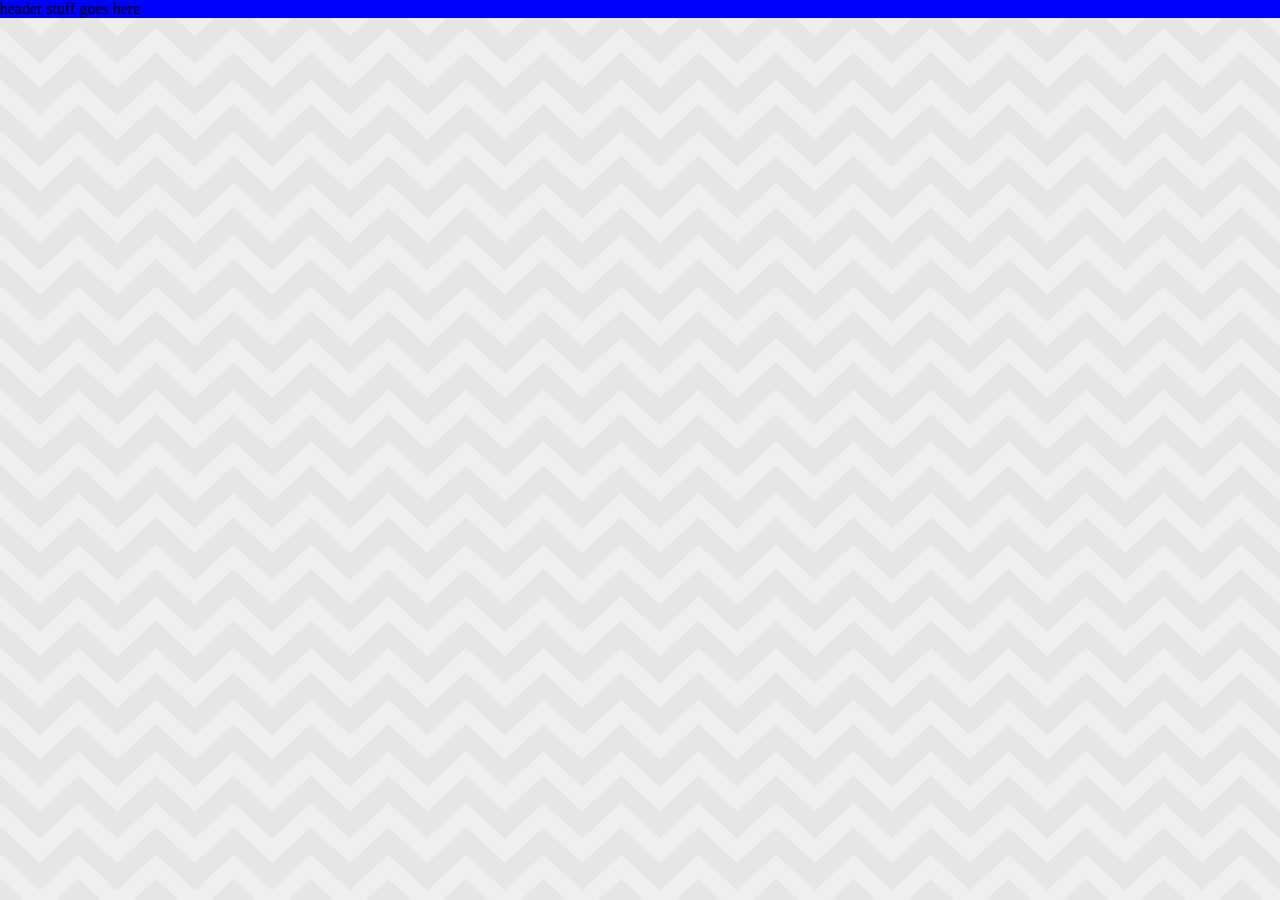
<file: ToyDrift/index.html>
<!DOCTYPE html>
<html lang="en">
<head>
	<meta charset="utf-8" />
	<title>Toy Drift</title>
	<link rel="stylesheet" href="style.css">
	<!--[if lt IE 9]>
	<script src="http://html5shim.googlecode.com/svn/trunk/html5.js"></script> 
	<![endif]-->
</head>

<body>
	<div id="wrap">
		<!-- BEGIN HEADER -->
		<header id="main">
			header stuff goes here
		</header>
		<!-- END HEADER -->
	</div>

</body>


</html>
</file>
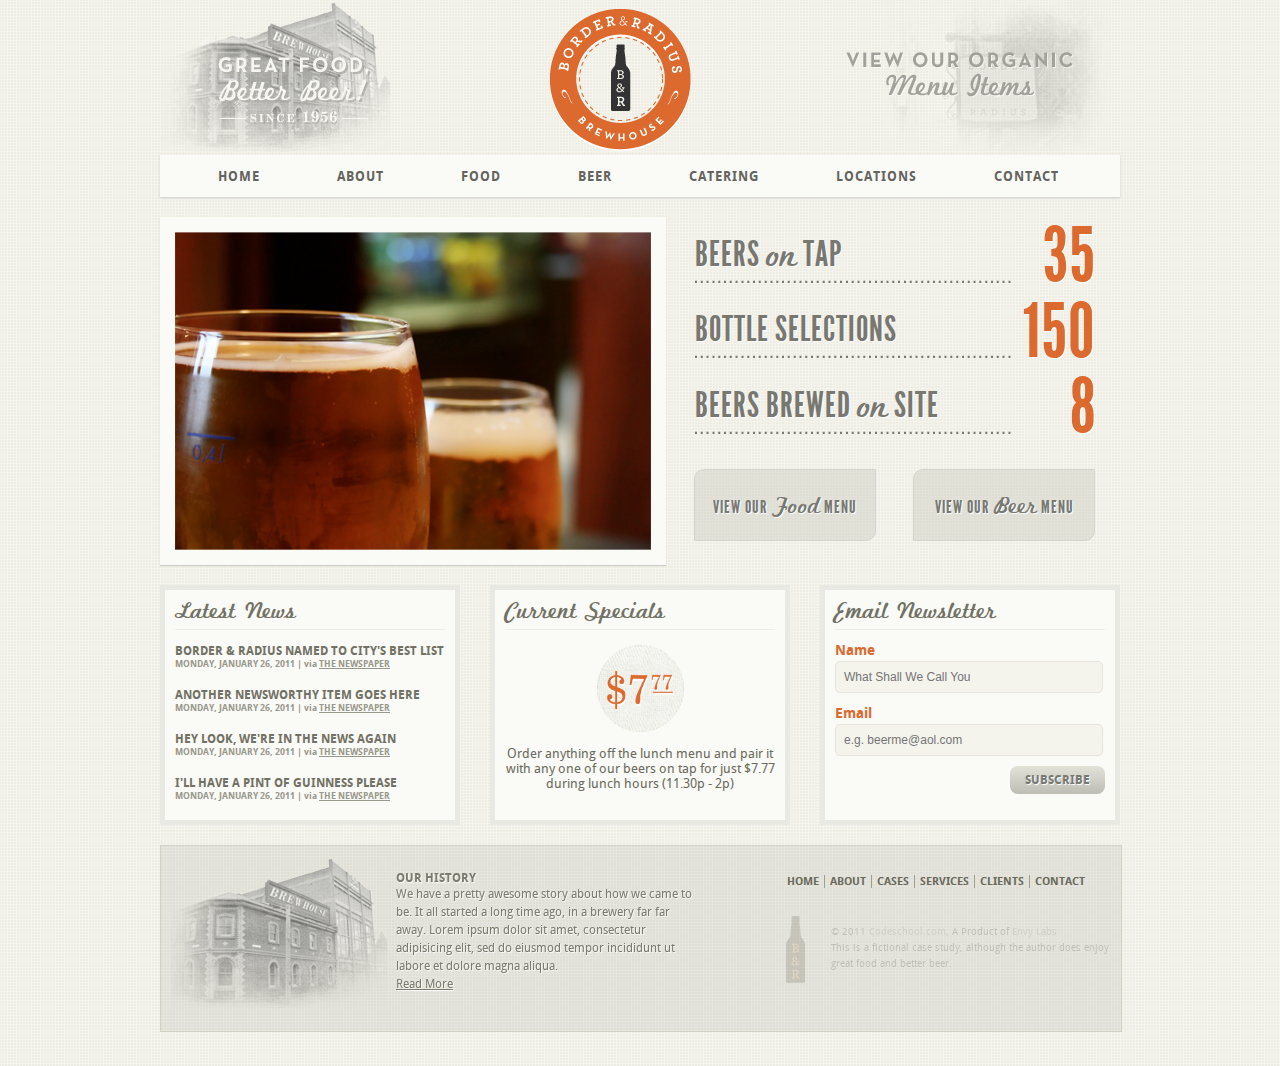
<file: _Examples/Border & Radius Example/index.html>
<!DOCTYPE html>
<html lang="en">
<head>
<meta charset="utf-8" />
<title>Border &amp; Radius Brewhouse - Great Food, Better Beer</title>
<link href="style.css" rel="stylesheet" />
<!--[if lt IE 9]>
<script src="http://html5shim.googlecode.com/svn/trunk/html5.js"></script> 
<![endif]-->
</head>

<body>

<div id="wrap">
<!-- BEGIN HEADER -->
	<header id="main">
		<a href="#" id="better-beer"></a>
		<h1 class="texthide"><a href="#" id="logo">Border &amp; Radius Brewhouse</a></h1>
		<a href="#" id="menu-promo"></a>
	</header>	
<!-- END HEADER -->

<!-- BEGIN NAVIGATION -->		
		<nav id="primary">
			<ul>
				<li><a href="#">Home</a></li>
				<li><a href="#">About</a></li>
				<li><a href="#">Food</a></li>
				<li><a href="#">Beer</a></li>
				<li><a href="#">Catering</a></li>
				<li><a href="#">Locations</a></li>
				<li><a href="#">Contact</a></li>
			</ul>
		</nav>
<!-- END NAVIGATION -->		

<!-- BEGIN PROMO SECTION -->
	<section id="promotional">
		<img src="images/featured.jpg" alt="Awesome Beer Image">
		<div id="selections">
			<ul>
				<li>Beers <em>on</em> Tap <span>35</span></li>
				<li class="bottle">Bottle Selections <span>150</span></li>
				<li>Beers Brewed <em>on</em> Site <span>8</span></li>
			</ul>
		</div>
		
		<a href="#" class="menu">View Our <span>Food</span> Menu</a>
		<a href="#" class="menu">View Our <span>Beer</span> Menu</a>
	
	</section>
<!-- END PROMO SECTION -->

<!-- BEGIN BLOCKS -->	
	<div id="blocks">
		<!-- BEGIN LATEST NEWS -->
		<section id="news" class="box">
			<header><h1 class="script">Latest News</h1></header>
			<article class="news-item">
				<header>
					<h1><a href="#">Border &amp; Radius Named to City's Best List</a></h1>
				</header>	
					<p><time datetime="2011-01-26" pubdate>Monday, January 26, 2011</time> | <span class="via">via</span> <a href="#">The Newspaper</a></p>
			</article>
			<article class="news-item">
				<header>
					<h1><a href="#">Another Newsworthy Item Goes Here</a></h1>
				</header>	
					<p><time datetime="2011-01-26" pubdate>Monday, January 26, 2011</time> | <span class="via">via</span> <a href="#">The Newspaper</a></p>
			</article>
			<article class="news-item">
				<header>
					<h1><a href="#">Hey Look, We're In The News Again</a></h1>
				</header>	
					<p><time datetime="2011-01-26" pubdate>Monday, January 26, 2011</time> | <span class="via">via</span> <a href="#">The Newspaper</a></p>
			</article>
			<article class="news-item">
				<header>
					<h1><a href="#">I'll Have a Pint of Guinness Please</a></h1>
				</header>	
					<p><time datetime="2011-01-26" pubdate>Monday, January 26, 2011</time> | <span class="via">via</span> <a href="#">The Newspaper</a></p>
			</article>		
		</section>
		<!-- END LATEST NEWS -->
		
		<!-- BEGIN SPECIALS -->
		<section id="specials" class="box">
			<header><h1 class="script">Current Specials</h1></header>
				<a href="#"><img class="price" src="images/price.png" alt="Price Image"></a>
				<p>Order anything off the lunch menu and pair it with any one of our beers on tap for just $7.77 during lunch hours (11.30p - 2p)</p>
		</section>
		<!-- END SPECIALS -->
		
		<!-- BEGIN NEWSLETTER -->
		<section id="newsletter" class="box box-right">
			<header><h1 class="script">Email Newsletter</h1></header>
				<form id="sign-up"> 
					<fieldset>
						<label for="news-name">Name</label>
						<input type="text" id="news-name" placeholder="What Shall We Call You" required /> 
					</fieldset>
					<fieldset> 
						<label for="news-email">Email</label> 
						<input type="email" id="news-email" placeholder="e.g. beerme@aol.com" required />
					</fieldset>
					<fieldset> 
						<input type="submit" value="Subscribe" />
					</fieldset> 
				</form>
		</section>
		<!-- END NEWSLETTER -->
	
	</div>
<!-- END BLOCKS -->	
	
<!-- BEGIN FOOTER -->	
	<footer id="primary-foot">
		<section id="history">
			<header><h1>Our History</h1></header>
			<p>We have a pretty awesome story about how we came to be. It all started a long time ago, in a brewery far far away. Lorem ipsum dolor sit amet, consectetur adipisicing elit, sed do eiusmod tempor incididunt ut labore et dolore magna aliqua.<br /> 
			<a href="#">Read More</a></p>
		</section>
		
		<section id="info">
			<nav id="footer-nav">
				<ul>
					<li><a href="#">Home</a></li>
					<li><a href="#">About</a></li>
					<li><a href="#">Cases</a></li>
					<li><a href="#">Services</a></li>
					<li><a href="#">Clients</a></li>
					<li><a href="#">Contact</a></li>
				</ul>
			</nav>	
			<div class="copyright">
  			<div id="beer-bottle">
  				 <div id="bottle">
  				    <div id="contents"></div>
  				    <div id="outline"></div>
  				 </div>
  				 <div id="pour"><div></div></div>
  				 <div id="drip"></div>
  				 <div id="puddle"></div>
  			</div>
			
        <p>&copy; 2011 <a href="http://codeschool.com">Codeschool.com</a>, A Product of <a href="http://envylabs.com">Envy Labs</a><br />
  			This is a fictional case study, although the author does enjoy great food and better beer.</p>
			</div>
		</section>
	
	</footer>
<!-- END FOOTER -->	

</div>

</body>

</html>
</file>
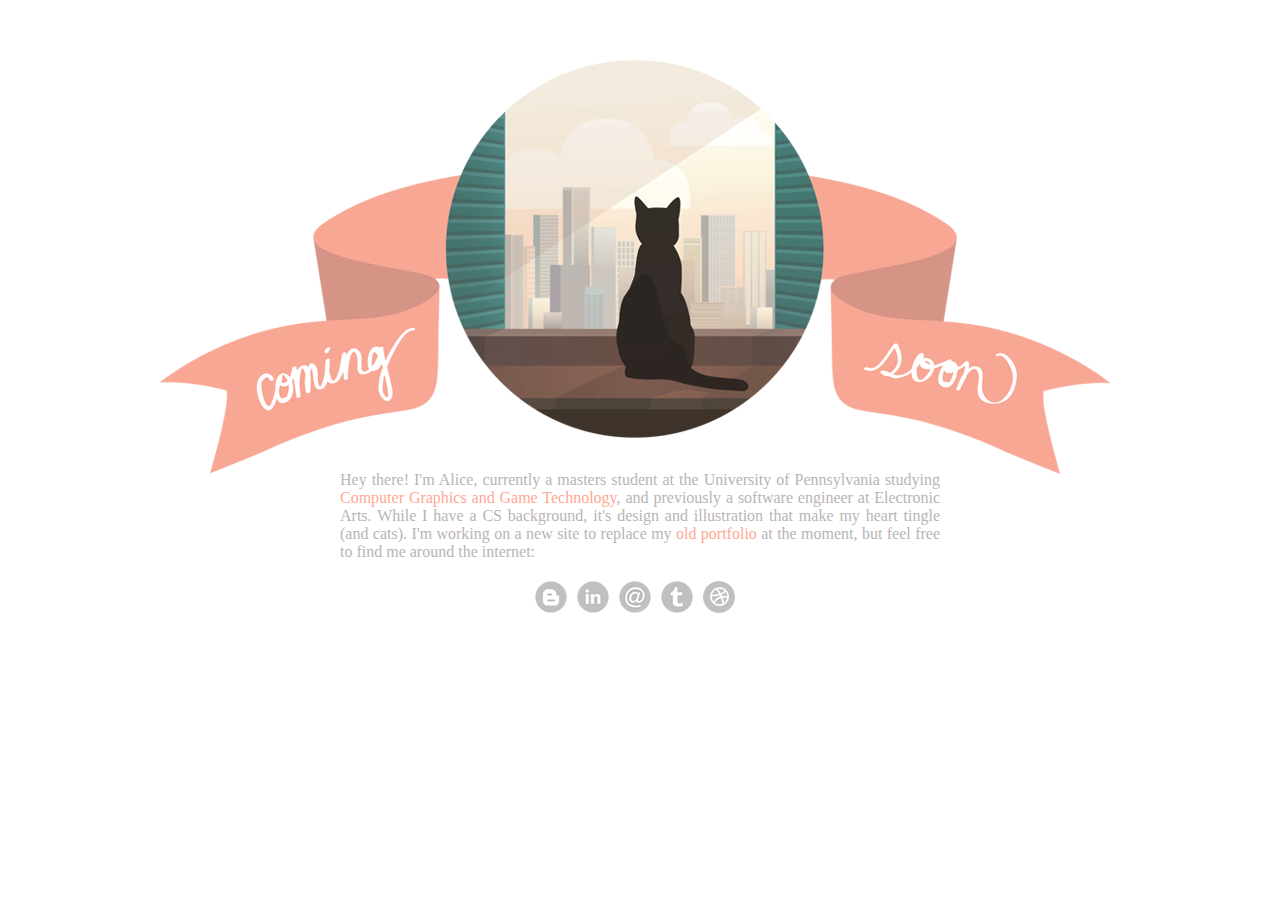
<file: alice-yang.com/coming_soon/index.html>
<!DOCTYPE html>
<html lang="en">
<head>
<meta charset="utf-8"/>
<title>Alice Yang | Coming Soon</title>
<link rel="stylesheet" type="text/css" href="style.css">

<!--[if lt IE 9]>
<script src="http://html5shim.googlecode.com/svn/trunk/html5.js"></script> 
<![endif]-->
</head>

<body>

<div id="wrap">

<!-- BEGIN HEADER -->
	<header id="main">
		<div id="coming-soon"></div>
	</header>
<!-- END HEADER -->

<!-- BEGIN ABOUT SECTION -->
	<section id="about">
		<p> Hey there! I'm Alice, currently a masters student at the University of Pennsylvania studying <a href="http://www.cis.upenn.edu/grad/cggt/cggt-overview.shtml">Computer Graphics and Game Technology</a>, and previously a software engineer at Electronic Arts. While I have a CS background, it's design and illustration that make my heart tingle (and cats). I'm working on a new site to replace my <a href="http://alice-yang.com/v0/">old portfolio</a> at the moment, but feel free to find me around the internet: </p>
	</section>
<!-- END ABOUT SECTION -->


<!-- BEGIN FOOTER -->
	<footer id="footer">
		<ul>
			<li><a id="blogger" href="http://y-alice.blogspot.com/"></a></li>
			<li><a id="linkedin" href="http://www.linkedin.com/in/alicey"></a></li>
			<li><a id="email" href="mailto:yangalice2008@gmail.com"></a></li>
			<li><a id="tumblr" href="http://alice-yang.tumblr.com/"></a></li>
            <li><a id="dribbble" href="http://dribbble.com/aliceyang/"></a></li>
		</ul>
	</footer>
<!-- END FOOTER -->

</div>
</body>
</html>
</file>
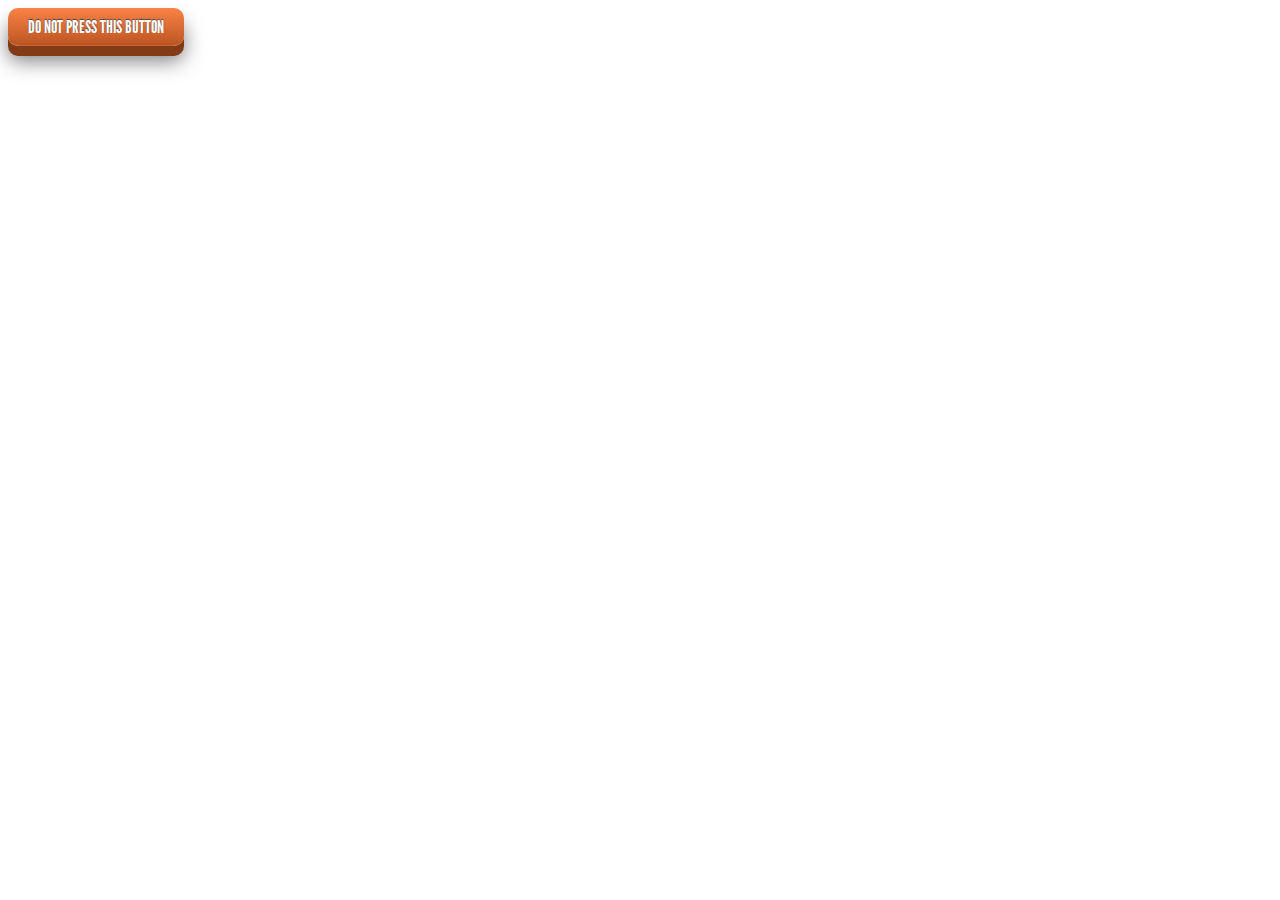
<file: _Examples/Border & Radius Example/3DButton.html>
<!DOCTYPE html>
<html lang="en">
<head>
<meta charset="utf-8" />
<style>
	@font-face {
	  font-family: 'LeagueGothicRegular';
	  src: url('fonts/League_Gothic-webfont.eot');
	  src: local('☺'), url('fonts/League_Gothic-webfont.woff') format('woff'), url('fonts/League_Gothic-webfont.ttf') format('truetype'), url('fonts/League_Gothic-webfont.svg#webfontFHzvtkso') format('svg');
	  font-weight: bold;
	  font-style: normal;
	}
	a:link, a:visited {
	  text-decoration: none;
	  color: #fff;
	  border: none;
	}
	a img {
	  border: none;
	}
	
	
	/* FUNCTIONAL CSS */
	.button {
	  display: inline-block;
	  -webkit-border-radius: 10px;
	  -moz-border-radius: 10px;
	  border-radius: 10px;
	  -webkit-box-shadow: 0 10px 0 #823a17,  0 15px 20px rgba(0, 0, 0, .5);
	  -moz-box-shadow: 0 10px 0 #823a17,  0 15px 20px rgba(0, 0, 0, .5);
	  box-shadow: 0 10px 0 #823a17,  0 15px 20px rgba(0, 0, 0, .5);
	  -webkit-transition: all .2s ease-in-out;
	  -moz-transition: all .2s ease-in-out;
	  transition: all .2s ease-in-out;
	}
	.button span {
	  display: inline-block;
	  padding: 10px 20px;
	  font-family: 'LeagueGothicRegular', sans-serif;
	  font-size: 18px;
	  text-transform: uppercase;
	  line-height: 1;
	  text-shadow: 0 -1px 1px rgba(19, 65, 88, .8);
	  background: #bb5422;
	  background: -webkit-gradient(linear, 0% 0%, 0% 100%, from(#FA8246), to(#bb5422));
	  background: -moz-linear-gradient(top, #FA8246, #BB5422);
	  -webkit-border-radius: 10px;
	  -moz-border-radius: 10px;
	  border-radius: 10px;
	  -webkit-box-shadow: inset 0 -1px 1px rgba(255, 255, 255, .10);
	  -moz-box-shadow: inset 0 -1px 1px rgba(255, 255, 255, .10);
	  box-shadow: inset 0 -1px 1px rgba(255, 255, 255, .10);
	  -webkit-transition: all .2s ease-in-out;
	  -moz-transition: all .2s ease-in-out;
	  transition: all .2s ease-in-out;
	}
	.button:active {
	  -webkit-transition: -webkit-transform 0s ease-in-out;
	  -moz-transition: -moz-transform 0s ease-in-out;
	  transition: transform 0s ease-in-out;
	  -webkit-box-shadow: 0 8px 0 #823a17,  0 12px 10px rgba(0, 0, 0, .3);
	  -moz-box-shadow: 0 8px 0 #823a17,  0 12px 10px rgba(0, 0, 0, .3);
	  box-shadow: 0 8px 0 #823a17,  0 12px 10px rgba(0, 0, 0, .3);
	}
	.button:active span {
	  -webkit-transition: -webkit-transform 0s ease-in-out;
	  -moz-transition: -moz-transform 0s ease-in-out;
	  transition: transform 0s ease-in-out;
	  -webkit-transform: translate(0, 4px);
	  -moz-transform: translate(0, 4px);
	  transform: translate(0, 4px);
	}
</style>
</head>

<body>

	<div>
	  <a href="#" class="button"><span>Do Not Press This Button</span></a>
	</div>

</body>

</html>
</file>
<file: _Examples/Border & Radius Example/style.css>
/* 
Title:		Styles for Border & Radius Case Study Site
Author: 	@jasonvanlue for Envy Labs (http://www.envylabs.com)
*/

/***** @font-face Generated by Font Squirrel http://www.fontsquirrel.com *****/

@font-face {
	font-family: 'DroidSansRegular';
	src: url('fonts/DroidSans-webfont.eot');
	src: local('☺'), url('fonts/DroidSans-webfont.woff') format('woff'), url('fonts/DroidSans-webfont.ttf') format('truetype'), url('fonts/DroidSans-webfont.svg#webfontw7zqO19G') format('svg');
	font-weight: normal;
	font-style: normal;
}

@font-face {
	font-family: 'DroidSansBold';
	src: url('fonts/DroidSans-Bold-webfont.eot');
	src: local('☺'), url('fonts/DroidSans-Bold-webfont.woff') format('woff'), url('fonts/DroidSans-Bold-webfont.ttf') format('truetype'), url('fonts/DroidSans-Bold-webfont.svg#webfontSOhoM6aS') format('svg');
	font-weight: bold;
	font-style: normal;
}

@font-face {
	font-family: 'LeagueGothicRegular';
	src: url('fonts/League_Gothic-webfont.eot');
	src: local('☺'), url('fonts/League_Gothic-webfont.woff') format('woff'), url('fonts/League_Gothic-webfont.ttf') format('truetype'), url('fonts/League_Gothic-webfont.svg#webfontFHzvtkso') format('svg');
	font-weight: bold;
	font-style: normal;
}

@font-face {
	font-family: 'MarketingScriptRegular';
	src: url('fonts/MarketingScript-webfont.eot');
	src: local('☺'), url('fonts/MarketingScript-webfont.woff') format('woff'), url('fonts/MarketingScript-webfont.ttf') format('truetype'), url('fonts/MarketingScript-webfont.svg#webfontZ5AiaAsu') format('svg');
	font-weight: normal;
	font-style: normal;
}



/***** Reset! Modified From: http://developer.yahoo.com/yui/reset *****/

body,div,dl,dt,dd,ul,ol,li,h1,h2,h3,h4,h5,h6,pre,form,fieldset,input,textarea,p,blockquote,th,td { margin: 0; padding: 0; }
table { border-collapse: collapse; border-spacing: 0; }
fieldset,img { border: 0; }
address,caption,cite,code,dfn,em,strong,th,var { font-style: normal; font-weight: normal; }
ol,ul { list-style: none; }
caption,th { text-align: left; }
h1,h2,h3,h4,h5,h6 { font-size: 100%; font-weight: normal; }
q:before,q:after { content: ''; }
abbr,acronym { border: 0; }
a { outline: none; text-decoration: none; }
a img { border: none; }
.clear { clear: both; font-size: 1px; line-height: 1px; overflow: hidden; visibility: hidden; width: 0; height: 0; }
.texthide { text-indent: -9999em; }

article, aside, details, figcaption, figure,
footer, header, hgroup, menu, nav, section {
display:block;
}

body {
	background: url(images/bg.png) repeat;
}

#wrap {
	margin: 0 auto;
	width: 960px;
	padding: 0;
}

/***** HEADER & NAVIGATION *****/

#main {
	position: relative;
	width: 100%;
	height: 145px;
}

#better-beer {
	float: left;
	width: 230px;
	height: 152px;
	background: url(images/better-beer.png) no-repeat;
	opacity: .65;
}

#better-beer:hover {
	opacity: 1;
}

#logo {
	position: absolute;
	top: 8px;
	left: 390px;
	width: 141px;
	height: 144px;
	background: url(images/logo.png) no-repeat;
	-webkit-transition: opacity .2s ease-in-out;
	-moz-transition: opacity .2s ease-in-out;
	-o-transition: opacity .2s ease-in-out;
	transition: opacity .2s ease-in-out;
	
}

#logo:hover {
	opacity: .70;
}

#menu-promo {
	float: right;
	width: 274px;
	height: 154px;
	background: url(images/menu-items.png) no-repeat;
	opacity: .65;
}

#menu-promo:hover {
	opacity: 1;
}

#primary {
	width: 100%;
	height: 28px;
	background-color: #fafaf6;
	margin-top: 10px;
	margin-bottom: 20px;
	padding-top: 14px;
	-webkit-box-shadow: 0px 1px 2px #ccc;
	-moz-box-shadow: 0px 1px 2px #ccc;
	box-shadow: 0px 1px 2px #ccc;
	font: bold 13px "DroidSansBold", Verdana,sans-serif;
	font-weight: bold;
	text-transform: uppercase;
	letter-spacing: 1px;
}

#primary ul li {
	display: inline;
	padding-left: 43px;
}

#primary li a {
	padding: 5px 15px;
	color: #64645d;
	text-shadow: 1px 1px 1px #fff;
	-webkit-border-radius: 5px;
	-moz-border-radius: 5px;
	border-radius: 5px;
	-webkit-transition: all .3s ease-in-out;
	-moz-transition: all .3s ease-in-out;
	-o-transition: all .3s ease-in-out;
	transition: all .3s ease-in-out;
}

#primary li a:hover {
	color: #dc692e;
	background: #efefe9;
}


/***** PROMOTIONAL SECTION *****/

#promotional {
}

#promotional img {
	float: left;
	border: 15px solid #fafaf6;
	-webkit-box-shadow: 0px 1px 1px #ccc;
	-moz-box-shadow: 0px 1px 1px #ccc;
	box-shadow: 0px 1px 1px #ccc;
}

#promotional img:hover {
	-webkit-transform: scale(1.1) rotate(-2deg); 
	-moz-transform: scale(1.1) rotate(-2deg); 
	-o-transform: scale(1.1) rotate(-2deg); 
	transform: scale(1.1) rotate(-2deg);
}

#selections {
	float: right;
	width: 425px;
	margin-top: 15px;
}

#selections ul li {
	width: 316px;
	background: url(images/divider.png) no-repeat bottom left;
	font: normal 35px "LeagueGothicRegular", Tahoma, Arial, sans-serif;
	text-transform: uppercase;
	color: #787871;
	text-shadow: 1px 1px 1px #fff;
	position: relative;
	margin-bottom: 25px;
	letter-spacing: 1px;
}

#selections ul li.bottle {
	padding-bottom: 8px;
}

#selections em {
	text-transform: lowercase;
	font-style: italic;
	font: normal 35px "MarketingScriptRegular", Georgia, serif;
	letter-spacing: 0;
}

#selections span {
	position: absolute;
	top: -21px;
	right: -85px;
	font: normal 75px "LeagueGothicRegular", Tahoma, Arial, sans-serif;
	color: #dc692e;
}

#promotional a.menu {
	width: 180px;
	height: 50px;
	padding: 20px 0 0 0;
	text-align: center;
	float: left;
	background: #d0d0c6;
	background: rgba(208, 208, 198, .5);
	margin: 10px 0 0 28px;
	-webkit-border-top-left-radius: 10px;
	-moz-border-radius-topleft: 10px;
	border-radius-top-left: 10px;
	-webkit-border-bottom-right-radius: 10px;
	-moz-border-radius-bottomright: 10px;
	border-radius-bottom-right: 10px;
	font: normal 18px "LeagueGothicRegular", Tahoma, Arial, sans-serif;
	text-transform: uppercase;
	letter-spacing: 1px;
	border: 1px solid #d4d4cd;
	-webkit-transition: all .3s ease-in-out;
	-moz-transition: all .3s ease-in-out;
	-o-transition: all .3s ease-in-out;
	transition: all .3s ease-in-out;
	color: #787871;
	text-shadow: 1px 1px 1px #fff;
}

#promotional a.menu span {
	font: normal 24px "MarketingScriptRegular", Georgia, serif;
	text-transform: none;
	letter-spacing: 0;
}

#promotional a.menu:hover {
	color: #dc692e;
	background: #ababa2;
	background: rgba(208, 208, 198, .9);
}

#promotional .menu:last-child {
	float: right;
	margin-right: 25px;
}

/***** BLOCKS*****/

#blocks {
	float: left;
	margin-top: 20px;
}

#blocks section {
	float: left;
	width: 290px;
	height: 230px;
	display: inline;
	background: #fafaf6;
	border: 5px solid #e9e9e4;
	margin-right: 30px;
}

#blocks section:last-child {
	margin-right: 0;
}

.box h1.script {
	font: normal 24px "MarketingScriptRegular", Georgia, serif;
	color: #717165;
	margin-left: 10px;
	padding: 5px 0 0 0;
	border-bottom: 1px solid #ecece9;
	width: 270px;
	text-align: left;
}

/***** NEWS *****/

.news-item h1 a {
	font: bold 12px "DroidSansBold", Verdana, sans-serif;
	color: #717165;
	text-transform: uppercase;
}


#news p {
	font: normal 9px "DroidSansBold", Verdana, sans-serif;
	color: #98988c;
	text-transform: uppercase;
}

#news p a {
	color: #98988c;
	text-decoration: underline;
}

#news p a:hover {
	text-decoration: none;
}

#news p span.via {
	text-transform: none;
}

.news-item {
	margin-top: 6px;
	padding: 5px 0 5px 10px;
	width: 285px;
	-webkit-border-top-right-radius: 5px;
	-webkit-border-bottom-right-radius: 5px;
	-moz-border-radius-topright: 5px;
	-moz-border-radius-bottomright: 5px;
	border-top-right-radius: 5px;
	border-bottom-right-radius: 5px;
	-webkit-transition: width 0.3s linear, background 0.2s ease;
	-moz-transition: width 0.3s linear, background 0.2s ease;
	-o-transition: width 0.3s linear, background 0.2s ease;
	transition: width 0.3s linear, background 0.2s ease;
	
}

.news-item:hover {
	width: 300px;
	background: #d0d0c6;
	background: rgba(208, 208, 198, .5);
}

/***** SPECIALS *****/

#specials {
	text-align: center;
}

#specials p {
	padding: 10px;
	font: normal 13px "DroidSansRegular", Verdana, Arial, sans-serif;
	color: #6a6a5d;
}

#specials img.price {
	margin-top: 15px;
	width: 87px;
}

#specials img.price:hover {
	-webkit-transform: rotate(-5deg); 
	-moz-transform: rotate(-5deg); 
	-o-transform: rotate(-5deg); 
	transform: rotate(-5deg);
}

/***** NEWSLETTER *****/

#sign-up fieldset { margin: 10px 0 10px 10px; }

#sign-up label { 
	display: block; 
	font: bold 14px "DroidSansBold", Verdana, sans-serif; 
	line-height: 1.5em; 
	color: #dc692e;  
}

#sign-up fieldset:last-child { margin: 0; }

#sign-up fieldset input[type="text"], #sign-up fieldset input[type="email"] { 
	width: 250px; 
	padding: 8px 8px; 
	font-size: 12px;
	color: #89897e; 
	border: 1px solid #e5e5dd; 
	background: #f4f4ed; 
	-webkit-border-radius: 5px; 
	-moz-border-radius: 5px; 
	-o-border-radius: 5px; 
	border-radius: 5px; }
	

#sign-up input[type="submit"] {
	float: right;
	margin-right: 10px;
	padding: 8px 15px;
	font: bold 12px "DroidSansBold", Verdana, sans-serif;
	text-transform: uppercase;
	line-height: 1;
	color: #787871;
	text-shadow: 1px 1px 1px #fff;
	border: none;
	background-image: -webkit-gradient(linear, 0% 0%, 0% 100%, from(#E2E2D9), to(#BDBDB5)); 
	background-image: -moz-linear-gradient(19% 75% 90deg,#BDBDB5, #E2E2D9);
	background-color: #e2e2d9;
	-webkit-border-radius: 8px; 
	-moz-border-radius: 8px; 
	-o-border-radius: 8px; 
	border-radius: 8px;
	cursor: pointer;
}

#sign-up input[type="submit"]:hover {
	-webkit-box-shadow: 1px 1px 3px rgba(0, 0, 0, .4); 
	-moz-box-shadow: 1px 1px 3px rgba(0, 0, 0, .4);
	box-shadow: 1px 1px 3px rgba(0, 0, 0, .4);
}

/***** FOOTER *****/

#primary-foot {
	width: 940px;
	float: left;
	margin-top: 20px;
	padding: 10px;
	background: #e2e2d7;
	background: rgba(149, 149, 137, .15);
	border: 1px solid #d2d2c4;
}

#history {
	float: left;
	width: 300px;
	height: 150px;
	background: url(images/history.png) no-repeat top left;
	opacity: .85;
	padding: 15px 0 0 225px;
	color: #6a6a5d;
	text-shadow: 1px 1px 1px #fff;
	clear: none;
}

#history h1 {
	font: bold 12px "DroidSansBold", Verdana, sans-serif;
	text-transform: uppercase;
}

#history p {
	font: normal 12px "DroidSansRegular", Verdana, sans-serif;
	line-height: 18px;
}

#history p a {
	text-decoration: underline;
	color: #6a6a5d;
}

#history p a:hover {
	text-decoration: none;
}

#info {
	float: right;
	width: 325px;
	margin-top: 15px;
	position: relative;
}

#info a, #info a:visited {
	color: #6a6a5d;
}

#info a:hover {
	text-decoration: underline;
}

#info ul li {
	display: inline;
	border-right: 1px solid #9f9f8f;
	padding: 0 5px 0 1px;
	font: bold 11px "DroidSansBold", Verdana, sans-serif;
	text-transform: uppercase;
	text-align: right;
}

#info ul li:last-child {
	border-right: none;
}

.copyright {
	opacity: .15;
	position: relative;
	-webkit-transition: opacity .3s ease-in-out;
	-moz-transition: opacity .3s ease-in-out;
	-o-transition: opacity .3s ease-in-out;
	transition: opacity .3s ease-in-out;
}

.copyright p {
	padding: 20px 0 0 45px;
	font: normal 10px "DroidSansRegular", Verdana, sans-serif;
	line-height: 16px;
	margin-top: 15px;
	color: #000000;
}


.copyright:hover {
	opacity: .7;
}

/***** BEER BOTTLE *****/

#beer-bottle {
  height: 150px;
  position: absolute;
  left: 0;
  top: 12px;
  width: 30px;
}

@-webkit-keyframes bottle {
  0% {
    height: 67px;
  }
  7% {
    height: 67px;
  }
  95% {
    height: 0px;
  }
  100% {
    height: 0;
  }
}
@-moz-keyframes bottle {
  0% {
    height: 67px;
  }
  7% {
    height: 67px;
  }
  95% {
    height: 0px;
  }
  100% {
    height: 0;
  }
}

@-webkit-keyframes pour {
  0% {
    background-position: 0 0;
    height: 0;
  }
  5% {
    background-position: 0 0;
    height: 0;
  }
  10% {
    background-position: 0 0;
    height: 75px;
  }
  95% {
    background-position: 0 0;
    height: 75px;
  }
  100% {
    background-position: 0 75px;
    height: 75px;
  }
}
@-moz-keyframes pour {
  0% {
    background-position: 0 0;
    height: 0;
  }
  5% {
    background-position: 0 0;
    height: 0;
  }
  10% {
    background-position: 0 0;
    height: 75px;
  }
  95% {
    background-position: 0 0;
    height: 75px;
  }
  100% {
    background-position: 0 75px;
    height: 75px;
  }
}

@-webkit-keyframes pour-bubbles {
  0% { background-position: 0 -75px; }
  100% { background-position: 0 0; }
}
@-moz-keyframes pour-bubbles {
  0% { background-position: 0 -75px; }
  100% { background-position: 0 0; }
}

@-webkit-keyframes puddle {
  10% {
    height: 0;
  }
  15% {
    height: 5px;
  }
  98% {
    height: 5px;
  }
  100% {
    height: 0;
  }
}
@-moz-keyframes puddle {
  10% {
    height: 0;
  }
  15% {
    height: 5px;
  }
  98% {
    height: 5px;
  }
  100% {
    height: 0;
  }
}

/***** BOTTLE *****/

#bottle,
#bottle #contents,
#bottle #outline {
  height: 67px;
  position: relative;
  width: 20px;
  -moz-transition: all 0.5s linear;
  -webkit-transition: all 0.5s linear;
  transition: all 0.5s linear;
  z-index: 3;
}

#bottle #contents {
  background: url(images/contents.png) 1px 1px no-repeat;
  left: 0;
  position: absolute;
  top: 0;
}

#bottle #outline {
  background: url(images/bottle.png) no-repeat;
  left: 0;
  position: absolute;
  top: 0;
}

.copyright:hover #bottle {
  -moz-transform: rotate(165deg);
  -webkit-transform: rotate(165deg);
  transform: rotate(165deg);
}

.copyright:hover #contents {
  -moz-animation: bottle 10s linear 1 forwards;
  -webkit-animation: bottle 10s linear 1 forwards;
  animation: bottle 10s linear 1 forwards;
}

/***** POUR *****/

#pour {
  background: url(images/pour.png) 0 0 no-repeat;
  display: none;
  height: 0;
  left: 16px;
  overflow: hidden;
  position: absolute;
  top: 65px;
  width: 4px;
  z-index: 2;
}

#pour div {
  background: url(images/bubbles.png) 0 -75px no-repeat;
  height: 170px;
  width: 4px;
  -moz-animation: pour-bubbles 1.5s linear infinite;
  -webkit-animation: pour-bubbles 1.5s linear infinite;
  animation: pour-bubbles 1.5s linear infinite;
}

.copyright:hover #pour {
  display: block;
  -moz-animation: pour 9.8s linear 1;
  -webkit-animation: pour 9.8s linear 1;
  animation: pour 9.8s linear 1;
}

/***** PUDDLE *****/

#puddle {
  background: url(images/puddle.png) no-repeat;
  height: 0px;
  left: -2px;
  position: absolute;
  top: 139px;
  width: 40px;
  z-index: 1;
}

.copyright:hover #puddle {
  -moz-animation: puddle 10s linear 1;
  -webkit-animation: puddle 10s linear 1;
  animation: puddle 10s linear 1;
}
</file>
<file: ToyDrift/style.css>
/***** Reset! Modified From: http://developer.yahoo.com/yui/reset *****/

body,div,dl,dt,dd,ul,ol,li,h1,h2,h3,h4,h5,h6,pre,form,fieldset,input,textarea,p,blockquote,th,td { margin: 0; padding: 0; }
table { border-collapse: collapse; border-spacing: 0; }
fieldset,img { border: 0; }
address,caption,cite,code,dfn,em,strong,th,var { font-style: normal; font-weight: normal; }
ol,ul { list-style: none; }
caption,th { text-align: left; }
h1,h2,h3,h4,h5,h6 { font-size: 100%; font-weight: normal; }
q:before,q:after { content: ''; }
abbr,acronym { border: 0; }
a { outline: none; text-decoration: none; }
a img { border: none; }
.clear { clear: both; font-size: 1px; line-height: 1px; overflow: hidden; visibility: hidden; width: 0; height: 0; }
.texthide { text-indent: -9999em; }

article, aside, details, figcaption, figure,
footer, header, hgroup, menu, nav, section {
display:block;
}

body {
	background: url(images/TD_Pattern.png) repeat;
}

#wrap {
	margin: 0 auto;
	padding: 0;
	background-color: blue;
}
</file>
<file: alice-yang.com/coming_soon/style.css>
/*
Alice Yang
*/



/***** Reset! Modified From: http://developer.yahoo.com/yui/reset *****/

body,div,dl,dt,dd,ul,ol,li,h1,h2,h3,h4,h5,h6,pre,form,fieldset,input,textarea,p,blockquote,th,td { margin: 0; padding: 0; }
table { border-collapse: collapse; border-spacing: 0; }
fieldset,img { border: 0; }
address,caption,cite,code,dfn,em,strong,th,var { font-style: normal; font-weight: normal; }
ol,ul { list-style: none; }
caption,th { text-align: left; }
h1,h2,h3,h4,h5,h6 { font-size: 100%; font-weight: normal; }
q:before,q:after { content: ''; }
abbr,acronym { border: 0; }
a { outline: none; text-decoration: none; }
a img { border: none; }
.clear { clear: both; font-size: 1px; line-height: 1px; overflow: hidden; visibility: hidden; width: 0; height: 0; }
.texthide { text-indent: -9999em; }

article, aside, details, figcaption, figure,
footer, header, hgroup, menu, nav, section {
display:block;
}

body {
	/*background: url(images/bg.png) repeat;*/
	color: #b9b4b4;
}

#wrap {
	margin: 0 auto;
	width: 960px;
	padding: 0;
}

/***** HEADER *****/

#main {
	position: relative;
	top: 60px;
	width: 100%;
	height: 436px;
}

#coming-soon {
	float: left;
	width: 950px;
	height: 414px;
	background: url(images/ribbon.png) no-repeat;
}

#about{
	position: relative;
	margin: 0 auto;
	top:35px;
	width: 600px;
	text-align: justify;
	font-family: "Georgia";
}

#footer{
	position: relative;
	margin: 0 auto;
	padding: 0;
	top:55px;
	height: 32px;
	width: 210px;
}

a{
	color: #ffa793;
}

a:hover{
	text-decoration:underline;
}

li a{
	float: left;
	width: 32px;
	height: 32px;
	padding-right: 10px;

	/*border-style:solid;
	border-width:1px;*/
}

li a:hover {
	opacity: .70;
}

#blogger{
	background:url(images/blogger.png) no-repeat;
}

#linkedin{
	background:url(images/linkedin.png) no-repeat;
}

#email{
	background:url(images/email.png) no-repeat;
}

#tumblr{
	background:url(images/tumblr.png) no-repeat;
}

#dribbble{
    background:url(images/dribbble.png) no-repeat;
	padding-right: 0px;
}
</file>
